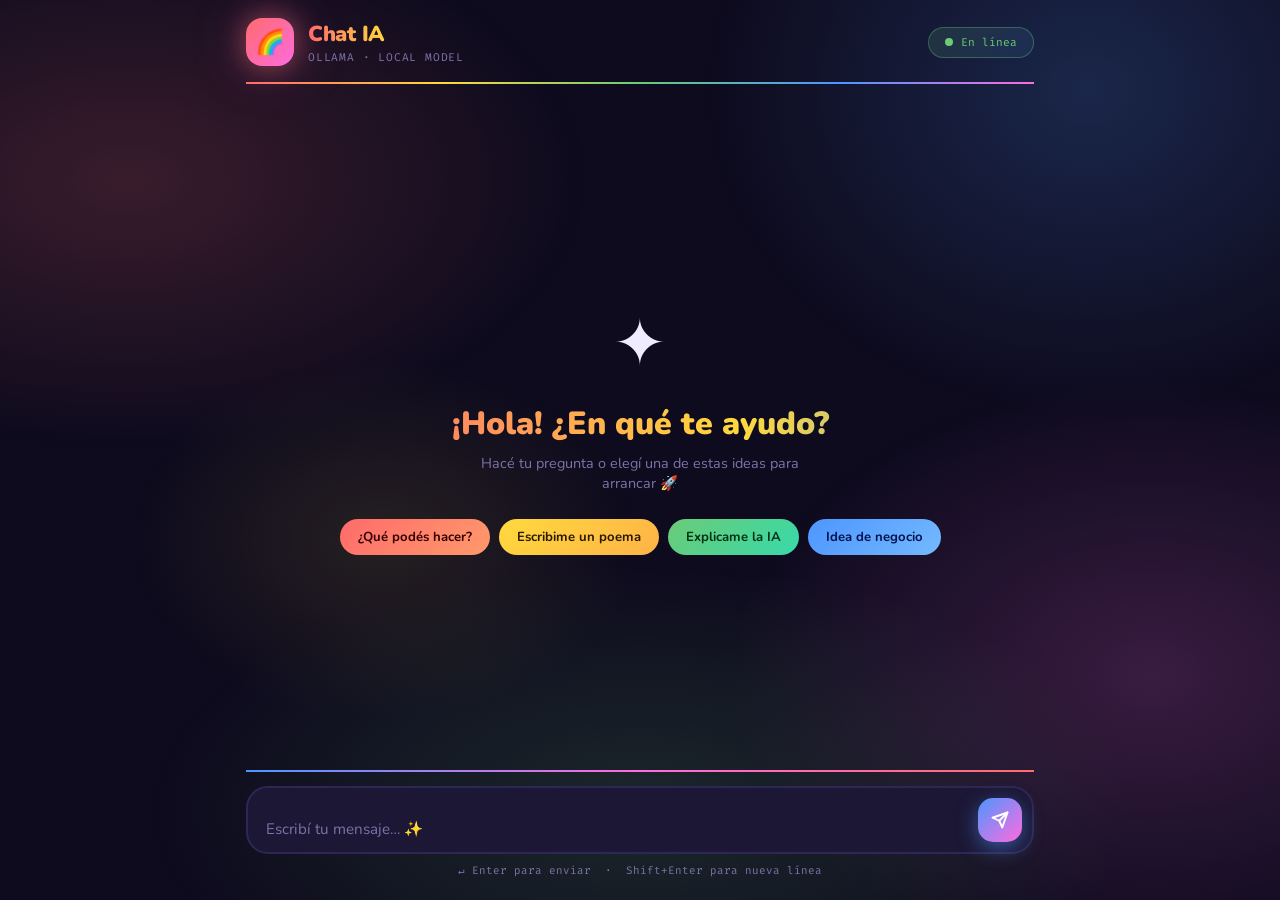
<file: chat.html>
<!doctype html>
<html lang="es">
  <head>
    <meta charset="UTF-8" />
    <meta name="viewport" content="width=device-width, initial-scale=1.0" />
    <title>Chat IA ✦</title>
    <link
      href="https://fonts.googleapis.com/css2?family=Nunito:wght@400;600;700;800;900&family=Fira+Code:wght@400;500&display=swap"
      rel="stylesheet"
    />
    <style>
      *,
      *::before,
      *::after {
        box-sizing: border-box;
        margin: 0;
        padding: 0;
      }

      :root {
        --c1: #ff6b6b;
        --c2: #ffd93d;
        --c3: #6bcb77;
        --c4: #4d96ff;
        --c5: #ff6bdf;
        --bg: #0e0b1e;
        --surface: #14102b;
        --card: #1c1735;
        --border: #2e2756;
        --text: #f0ecff;
        --muted: #7b74a8;
        --r: 20px;
      }

      html,
      body {
        height: 100%;
        background: var(--bg);
        color: var(--text);
        font-family: "Nunito", sans-serif;
        overflow: hidden;
      }

      body::before {
        content: "";
        position: fixed;
        inset: 0;
        background:
          radial-gradient(
            ellipse 60% 50% at 10% 20%,
            rgba(255, 107, 107, 0.18) 0%,
            transparent 60%
          ),
          radial-gradient(
            ellipse 50% 60% at 85% 10%,
            rgba(77, 150, 255, 0.2) 0%,
            transparent 60%
          ),
          radial-gradient(
            ellipse 70% 50% at 50% 90%,
            rgba(107, 203, 119, 0.15) 0%,
            transparent 55%
          ),
          radial-gradient(
            ellipse 55% 55% at 90% 75%,
            rgba(255, 107, 223, 0.18) 0%,
            transparent 60%
          ),
          radial-gradient(
            ellipse 40% 40% at 30% 60%,
            rgba(255, 217, 61, 0.1) 0%,
            transparent 50%
          );
        pointer-events: none;
        z-index: 0;
        animation: meshShift 12s ease-in-out infinite alternate;
      }
      @keyframes meshShift {
        0% {
          opacity: 1;
          transform: scale(1);
        }
        100% {
          opacity: 0.7;
          transform: scale(1.04);
        }
      }

      .confetti {
        position: fixed;
        border-radius: 50%;
        pointer-events: none;
        z-index: 0;
        animation: floatUp linear infinite;
      }
      @keyframes floatUp {
        0% {
          transform: translateY(110vh) rotate(0deg);
          opacity: 0;
        }
        10% {
          opacity: 1;
        }
        90% {
          opacity: 0.5;
        }
        100% {
          transform: translateY(-10vh) rotate(720deg);
          opacity: 0;
        }
      }

      #app {
        position: relative;
        z-index: 1;
        display: flex;
        flex-direction: column;
        height: 100vh;
        max-width: 820px;
        margin: 0 auto;
        padding: 0 16px;
      }

      header {
        display: flex;
        align-items: center;
        gap: 14px;
        padding: 18px 0 16px;
        border-bottom: 2px solid transparent;
        border-image: linear-gradient(
            90deg,
            var(--c1),
            var(--c2),
            var(--c3),
            var(--c4),
            var(--c5)
          )
          1;
      }
      .logo {
        width: 48px;
        height: 48px;
        border-radius: 16px;
        background: linear-gradient(135deg, var(--c1), var(--c5));
        display: flex;
        align-items: center;
        justify-content: center;
        font-size: 24px;
        flex-shrink: 0;
        box-shadow:
          0 0 28px rgba(255, 107, 107, 0.5),
          0 0 56px rgba(255, 107, 223, 0.25);
        animation: logoPulse 3s ease-in-out infinite;
      }
      @keyframes logoPulse {
        0%,
        100% {
          box-shadow:
            0 0 28px rgba(255, 107, 107, 0.5),
            0 0 56px rgba(255, 107, 223, 0.25);
        }
        50% {
          box-shadow:
            0 0 40px rgba(77, 150, 255, 0.6),
            0 0 70px rgba(107, 203, 119, 0.3);
        }
      }
      .header-text h1 {
        font-size: 1.35rem;
        font-weight: 900;
        letter-spacing: -0.3px;
        background: linear-gradient(90deg, var(--c1), var(--c2), var(--c4));
        -webkit-background-clip: text;
        -webkit-text-fill-color: transparent;
        background-clip: text;
      }
      .header-text p {
        font-size: 0.7rem;
        color: var(--muted);
        font-family: "Fira Code", monospace;
        letter-spacing: 0.8px;
        margin-top: 1px;
      }
      .status {
        margin-left: auto;
        display: flex;
        align-items: center;
        gap: 8px;
        background: linear-gradient(
          135deg,
          rgba(107, 203, 119, 0.15),
          rgba(77, 150, 255, 0.1)
        );
        border: 1.5px solid rgba(107, 203, 119, 0.35);
        padding: 7px 16px;
        border-radius: 999px;
        font-size: 0.7rem;
        font-family: "Fira Code", monospace;
        color: var(--c3);
      }
      .dot {
        width: 8px;
        height: 8px;
        border-radius: 50%;
        background: var(--c3);
        animation: blink 1.6s ease-in-out infinite;
      }
      @keyframes blink {
        0%,
        100% {
          opacity: 1;
          transform: scale(1);
        }
        50% {
          opacity: 0.3;
          transform: scale(0.7);
        }
      }

      #messages {
        flex: 1;
        overflow-y: auto;
        padding: 22px 4px;
        display: flex;
        flex-direction: column;
        gap: 16px;
        scrollbar-width: thin;
        scrollbar-color: var(--border) transparent;
      }
      #messages::-webkit-scrollbar {
        width: 4px;
      }
      #messages::-webkit-scrollbar-thumb {
        background: var(--border);
        border-radius: 4px;
      }

      .msg-row {
        display: flex;
        gap: 11px;
        animation: popIn 0.3s cubic-bezier(0.34, 1.56, 0.64, 1) both;
      }
      @keyframes popIn {
        from {
          opacity: 0;
          transform: scale(0.85) translateY(12px);
        }
        to {
          opacity: 1;
          transform: scale(1) translateY(0);
        }
      }
      .msg-row.user {
        flex-direction: row-reverse;
      }

      .avatar {
        width: 38px;
        height: 38px;
        border-radius: 13px;
        flex-shrink: 0;
        display: flex;
        align-items: center;
        justify-content: center;
        font-size: 18px;
      }
      .avatar.bot {
        background: linear-gradient(135deg, var(--c4), var(--c3));
        box-shadow: 0 4px 16px rgba(77, 150, 255, 0.4);
      }
      .avatar.user {
        background: linear-gradient(135deg, var(--c1), var(--c2));
        box-shadow: 0 4px 16px rgba(255, 107, 107, 0.4);
      }

      .bubble {
        max-width: 70%;
        padding: 13px 18px;
        border-radius: var(--r);
        font-size: 0.93rem;
        line-height: 1.7;
        word-break: break-word;
      }
      .msg-row.user .bubble {
        background: linear-gradient(
          135deg,
          var(--c1) 0%,
          #ff8e53 50%,
          var(--c2) 100%
        );
        color: #1a0a00;
        font-weight: 700;
        border-bottom-right-radius: 4px;
        box-shadow: 0 8px 32px rgba(255, 107, 107, 0.45);
      }
      .msg-row.bot .bubble {
        background: var(--card);
        border: 1.5px solid var(--border);
        border-bottom-left-radius: 4px;
        font-family: "Fira Code", monospace;
        font-size: 0.855rem;
        box-shadow: 0 4px 20px rgba(0, 0, 0, 0.3);
        position: relative;
        overflow: hidden;
      }
      .msg-row.bot .bubble::before {
        content: "";
        position: absolute;
        inset: 0;
        background: linear-gradient(
          135deg,
          rgba(77, 150, 255, 0.07),
          rgba(107, 203, 119, 0.05)
        );
        pointer-events: none;
      }

      .typing-indicator {
        display: flex;
        gap: 6px;
        padding: 8px 4px;
      }
      .typing-indicator span {
        width: 9px;
        height: 9px;
        border-radius: 50%;
        animation: bounce 0.85s ease-in-out infinite;
      }
      .typing-indicator span:nth-child(1) {
        background: var(--c4);
      }
      .typing-indicator span:nth-child(2) {
        background: var(--c5);
        animation-delay: 0.15s;
      }
      .typing-indicator span:nth-child(3) {
        background: var(--c3);
        animation-delay: 0.3s;
      }
      @keyframes bounce {
        0%,
        80%,
        100% {
          transform: translateY(0);
        }
        40% {
          transform: translateY(-9px);
        }
      }

      #welcome {
        margin: auto;
        text-align: center;
        padding: 32px 16px;
        animation: popIn 0.5s cubic-bezier(0.34, 1.56, 0.64, 1);
      }
      .welcome-icon {
        font-size: 4rem;
        margin-bottom: 14px;
        display: inline-block;
        animation: spin 6s linear infinite;
      }
      @keyframes spin {
        0% {
          transform: rotate(0deg);
        }
        100% {
          transform: rotate(360deg);
        }
      }
      #welcome h2 {
        font-size: 2rem;
        font-weight: 900;
        margin-bottom: 8px;
        background: linear-gradient(
          90deg,
          var(--c1),
          var(--c2),
          var(--c4),
          var(--c5)
        );
        -webkit-background-clip: text;
        -webkit-text-fill-color: transparent;
        background-clip: text;
        background-size: 200%;
        animation: gradShift 3s linear infinite;
      }
      @keyframes gradShift {
        0% {
          background-position: 0%;
        }
        100% {
          background-position: 200%;
        }
      }
      #welcome p {
        color: var(--muted);
        font-size: 0.9rem;
        max-width: 340px;
        margin: 0 auto 26px;
      }
      .suggestions {
        display: flex;
        flex-wrap: wrap;
        gap: 9px;
        justify-content: center;
      }
      .sug-btn {
        padding: 9px 18px;
        border-radius: 999px;
        border: none;
        cursor: pointer;
        font-family: "Nunito", sans-serif;
        font-size: 0.82rem;
        font-weight: 700;
        transition:
          transform 0.2s,
          box-shadow 0.2s;
      }
      .sug-btn:nth-child(1) {
        background: linear-gradient(135deg, var(--c1), #ff9a6b);
        color: #300;
      }
      .sug-btn:nth-child(2) {
        background: linear-gradient(135deg, var(--c2), #ffb347);
        color: #2a1a00;
      }
      .sug-btn:nth-child(3) {
        background: linear-gradient(135deg, var(--c3), #38d9a9);
        color: #003314;
      }
      .sug-btn:nth-child(4) {
        background: linear-gradient(135deg, var(--c4), #74b9ff);
        color: #00134d;
      }
      .sug-btn:hover {
        transform: translateY(-3px) scale(1.05);
        box-shadow: 0 8px 24px rgba(0, 0, 0, 0.3);
      }

      #input-area {
        padding: 14px 0 22px;
        border-top: 2px solid transparent;
        border-image: linear-gradient(90deg, var(--c4), var(--c5), var(--c1)) 1;
      }
      .input-shell {
        display: flex;
        align-items: flex-end;
        gap: 10px;
        background: var(--card);
        border: 2px solid var(--border);
        border-radius: 22px;
        padding: 10px 10px 10px 18px;
        transition:
          border-color 0.25s,
          box-shadow 0.25s;
      }
      .input-shell:focus-within {
        border-color: var(--c4);
        box-shadow:
          0 0 0 4px rgba(77, 150, 255, 0.15),
          0 0 32px rgba(77, 150, 255, 0.1);
      }
      #user-input {
        flex: 1;
        background: none;
        border: none;
        outline: none;
        color: var(--text);
        font-family: "Nunito", sans-serif;
        font-size: 0.95rem;
        resize: none;
        max-height: 140px;
        min-height: 24px;
        line-height: 1.55;
        font-weight: 600;
      }
      #user-input::placeholder {
        color: var(--muted);
        font-weight: 400;
      }
      #send-btn {
        width: 44px;
        height: 44px;
        border-radius: 15px;
        border: none;
        cursor: pointer;
        background: linear-gradient(135deg, var(--c4), var(--c5));
        color: #fff;
        font-size: 19px;
        display: flex;
        align-items: center;
        justify-content: center;
        flex-shrink: 0;
        box-shadow: 0 6px 20px rgba(77, 150, 255, 0.5);
        transition:
          transform 0.18s,
          box-shadow 0.18s,
          opacity 0.18s;
      }
      #send-btn:hover:not(:disabled) {
        transform: scale(1.1) rotate(-8deg);
        box-shadow: 0 8px 28px rgba(77, 150, 255, 0.7);
      }
      #send-btn:disabled {
        opacity: 0.3;
        cursor: default;
        transform: none;
      }
      .hint {
        text-align: center;
        margin-top: 9px;
        font-size: 0.68rem;
        color: var(--muted);
        font-family: "Fira Code", monospace;
      }

      #error-toast {
        position: fixed;
        bottom: 95px;
        left: 50%;
        transform: translateX(-50%) translateY(16px);
        background: linear-gradient(135deg, #2d0a0a, #1a0505);
        border: 1.5px solid var(--c1);
        color: var(--c1);
        padding: 10px 22px;
        border-radius: 12px;
        font-size: 0.8rem;
        font-family: "Fira Code", monospace;
        opacity: 0;
        pointer-events: none;
        transition: all 0.3s;
        z-index: 999;
        white-space: nowrap;
        box-shadow: 0 8px 32px rgba(255, 107, 107, 0.3);
      }
      #error-toast.show {
        opacity: 1;
        transform: translateX(-50%) translateY(0);
      }
    </style>
  </head>
  <body>
    <div id="app">
      <header>
        <div class="logo">🌈</div>
        <div class="header-text">
          <h1>Chat IA</h1>
          <p>OLLAMA · LOCAL MODEL</p>
        </div>
        <div class="status"><span class="dot"></span>En línea</div>
      </header>

      <div id="messages">
        <div id="welcome">
          <div class="welcome-icon">✦</div>
          <h2>¡Hola! ¿En qué te ayudo?</h2>
          <p>Hacé tu pregunta o elegí una de estas ideas para arrancar 🚀</p>
          <div class="suggestions">
            <button class="sug-btn" onclick="useSuggestion(this)">
              ¿Qué podés hacer?
            </button>
            <button class="sug-btn" onclick="useSuggestion(this)">
              Escribime un poema
            </button>
            <button class="sug-btn" onclick="useSuggestion(this)">
              Explicame la IA
            </button>
            <button class="sug-btn" onclick="useSuggestion(this)">
              Idea de negocio
            </button>
          </div>
        </div>
      </div>

      <div id="input-area">
        <div class="input-shell">
          <textarea
            id="user-input"
            rows="1"
            placeholder="Escribí tu mensaje… ✨"
          ></textarea>
          <button id="send-btn" onclick="sendMessage()" title="Enviar">
            <svg
              width="18"
              height="18"
              viewBox="0 0 24 24"
              fill="none"
              stroke="currentColor"
              stroke-width="2.5"
              stroke-linecap="round"
              stroke-linejoin="round"
            >
              <line x1="22" y1="2" x2="11" y2="13" />
              <polygon points="22 2 15 22 11 13 2 9 22 2" />
            </svg>
          </button>
        </div>
        <p class="hint">
          ↵ Enter para enviar &nbsp;·&nbsp; Shift+Enter para nueva línea
        </p>
      </div>
    </div>
    <div id="error-toast"></div>

    <script>
      // confetti dots
      const colors = [
        "#ff6b6b",
        "#ffd93d",
        "#6bcb77",
        "#4d96ff",
        "#ff6bdf",
        "#ff9a6b",
        "#74b9ff",
      ];
      for (let i = 0; i < 18; i++) {
        const d = document.createElement("div");
        d.className = "confetti";
        d.style.cssText = `left:${Math.random() * 100}vw;width:${5 + Math.random() * 7}px;height:${5 + Math.random() * 7}px;background:${colors[Math.floor(Math.random() * colors.length)]};opacity:${0.15 + Math.random() * 0.3};animation-duration:${10 + Math.random() * 16}s;animation-delay:${-Math.random() * 20}s;border-radius:${Math.random() > 0.5 ? "50%" : "3px"};`;
        document.body.appendChild(d);
      }

      const API_URL = "http://187.127.253.96:11434/api/generate";
      const MODEL = "llama3.2:3b";

      const messagesEl = document.getElementById("messages");
      const inputEl = document.getElementById("user-input");
      const sendBtn = document.getElementById("send-btn");
      const errorToast = document.getElementById("error-toast");
      let welcome = document.getElementById("welcome");
      let isStreaming = false;

      inputEl.addEventListener("input", () => {
        inputEl.style.height = "auto";
        inputEl.style.height = Math.min(inputEl.scrollHeight, 140) + "px";
      });
      inputEl.addEventListener("keydown", (e) => {
        if (e.key === "Enter" && !e.shiftKey) {
          e.preventDefault();
          sendMessage();
        }
      });

      function useSuggestion(btn) {
        inputEl.value = btn.textContent.trim();
        inputEl.dispatchEvent(new Event("input"));
        sendMessage();
      }

      function appendMessage(role, text) {
        if (welcome) {
          welcome.remove();
          welcome = null;
        }
        const row = document.createElement("div");
        row.className = `msg-row ${role}`;
        const av = document.createElement("div");
        av.className = `avatar ${role}`;
        av.textContent = role === "user" ? "😊" : "🤖";
        const bub = document.createElement("div");
        bub.className = "bubble";
        bub.textContent = text;
        row.append(av, bub);
        messagesEl.appendChild(row);
        scrollBottom();
        return bub;
      }

      function showTyping() {
        const row = document.createElement("div");
        row.className = "msg-row bot";
        row.id = "typing-row";
        const av = document.createElement("div");
        av.className = "avatar bot";
        av.textContent = "🤖";
        const bub = document.createElement("div");
        bub.className = "bubble";
        bub.innerHTML =
          '<div class="typing-indicator"><span></span><span></span><span></span></div>';
        row.append(av, bub);
        messagesEl.appendChild(row);
        scrollBottom();
      }
      function removeTyping() {
        const t = document.getElementById("typing-row");
        if (t) t.remove();
      }
      function scrollBottom() {
        messagesEl.scrollTop = messagesEl.scrollHeight;
      }
      function showError(msg) {
        errorToast.textContent = msg;
        errorToast.classList.add("show");
        setTimeout(() => errorToast.classList.remove("show"), 4500);
      }

      async function sendMessage() {
        const text = inputEl.value.trim();
        if (!text || isStreaming) return;
        isStreaming = true;
        sendBtn.disabled = true;
        inputEl.value = "";
        inputEl.style.height = "auto";
        appendMessage("user", text);
        showTyping();
        try {
          const res = await fetch(API_URL, {
            method: "POST",
            headers: { "Content-Type": "application/json" },
            body: JSON.stringify({ model: MODEL, prompt: text, stream: true }),
          });
          if (!res.ok) throw new Error(`HTTP ${res.status}`);
          removeTyping();
          const botBub = appendMessage("bot", "");
          const reader = res.body.getReader();
          const dec = new TextDecoder();
          let full = "";
          while (true) {
            const { done, value } = await reader.read();
            if (done) break;
            const lines = dec
              .decode(value, { stream: true })
              .split("\n")
              .filter((l) => l.trim());
            for (const line of lines) {
              try {
                const j = JSON.parse(line);
                if (j.response) {
                  full += j.response;
                  botBub.textContent = full;
                  scrollBottom();
                }
              } catch (_) {}
            }
          }
        } catch (err) {
          removeTyping();
          showError("⚡ No se pudo conectar. ¿Está corriendo Ollama?");
          appendMessage(
            "bot",
            "⚠️ Error al conectar con el servidor. Verificá que Ollama esté activo.",
          );
        }
        isStreaming = false;
        sendBtn.disabled = false;
        inputEl.focus();
      }
    </script>
  </body>
</html>
</file>
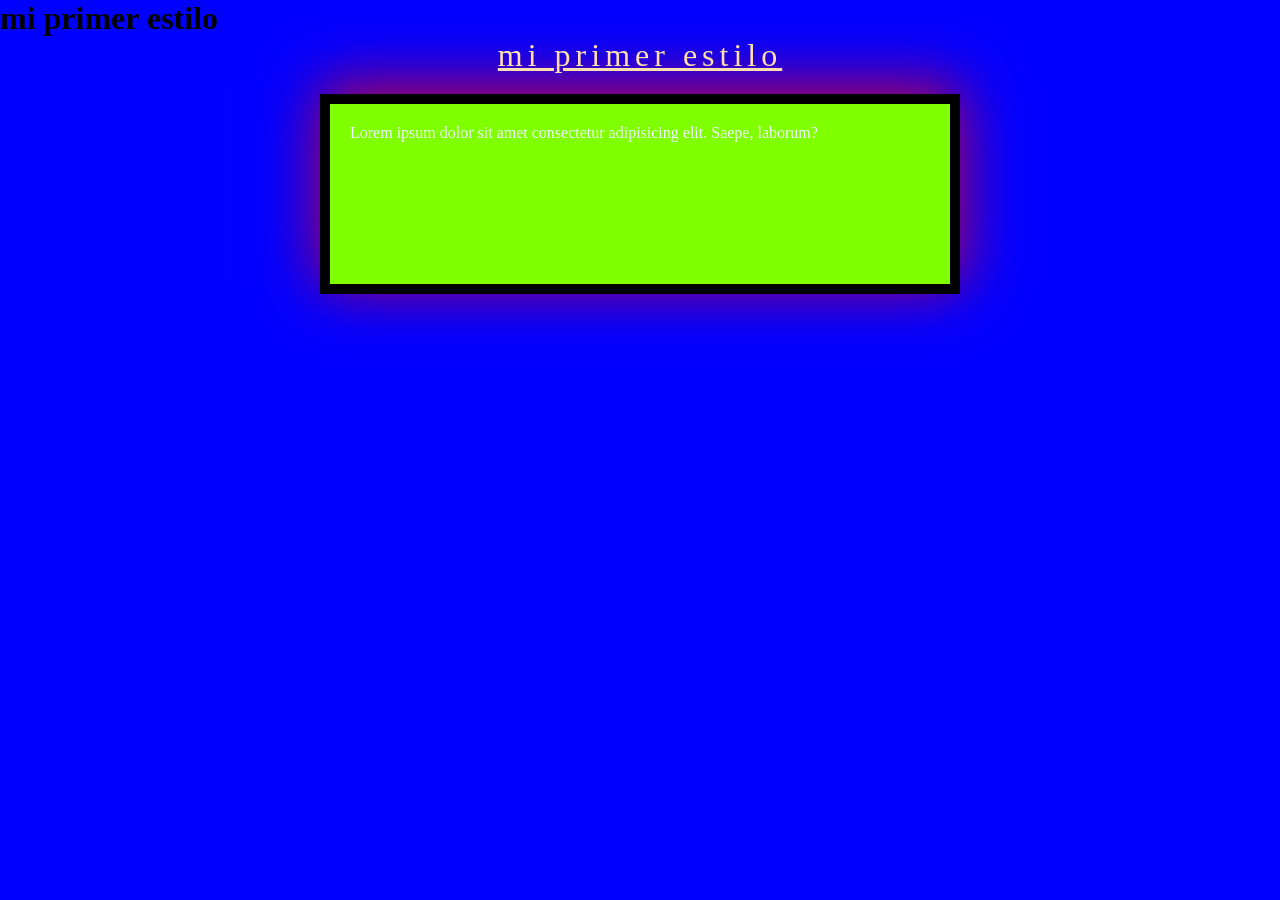
<file: estilo.html>
<!DOCTYPE html>
<html lang="es">
<head>
    <meta charset="UTF-8">
    <meta name="viewport" content="width=device-width, initial-scale=1.0">
    <title>Document</title>
    <link rel="stylesheet" href="./assets/styles/estilos.css">
</head>
<body>
   <h1>mi primer estilo</h1> 
   <h6>mi primer estilo</h6>

   <section>
    <p>Lorem ipsum dolor sit amet consectetur adipisicing elit. Saepe, laborum?</p>
   </section>
</body>
</html>
</file>
<file: assets/styles/estilos.css>
*{
    padding: 0;
    margin: 0;
    box-sizing: border-box;
}

body {
    background-color: blue;
}

h6 {
    font-size: 32px;
    font-weight: lighter;
    color: navajowhite;
    letter-spacing: 5px;
    text-align: center;
    text-decoration: underline;
    font-family: 'Times New Roman', Times, serif;
}

section {
    background-color: chartreuse;
    width: 50%;
    height: 200px;
    margin: 20px auto;
    box-shadow: 1px -9px 58px 0px rgba(255,1,1,0.75);
-webkit-box-shadow: 1px -9px 58px 0px rgba(255,1,1,0.75);
-moz-box-shadow: 1px -9px 58px 0px rgba(255,1,1,0.75);
border: 10px solid black;
color: aliceblue;
padding: 20px;
 transition: 1s all ease-in-out;
}

section:hover {
    transform: scale(1.2);
    transition: 1s all ease-in-out;
}
</file>
